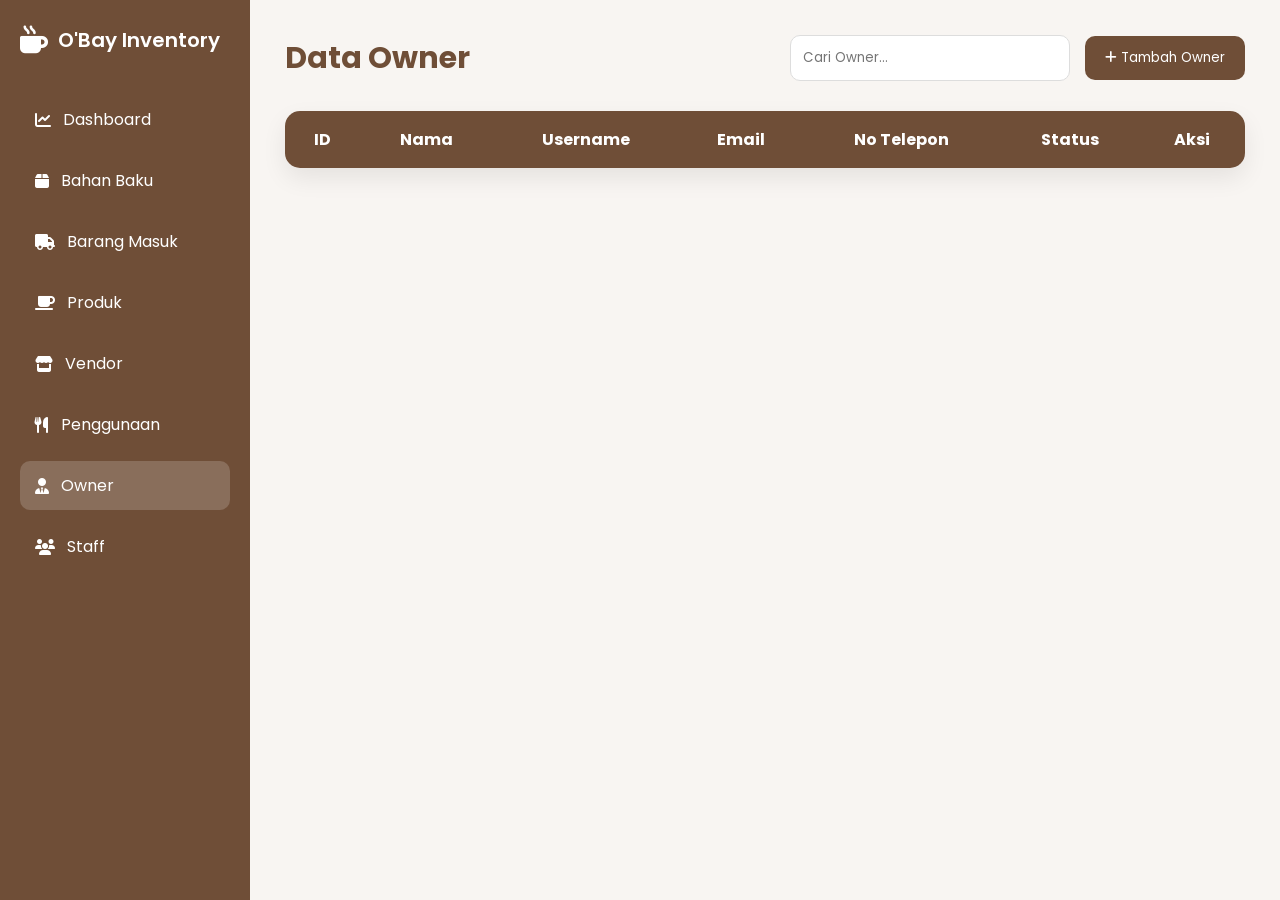
<file: Frontend/templates/owner.html>
<!DOCTYPE html>
<html lang="id">

<head>

    <meta charset="UTF-8">

    <meta name="viewport" content="width=device-width, initial-scale=1.0">

    <title>Data Owner | O'Bay Inventory</title>

    <link rel="stylesheet" href="../css/owner.css">

    <link rel="stylesheet"
    href="https://cdnjs.cloudflare.com/ajax/libs/font-awesome/6.5.2/css/all.min.css">

</head>

<body>

<div class="container">

    <!-- ================= SIDEBAR ================= -->

    <aside class="sidebar">

        <div class="logo">

            <i class="fa-solid fa-mug-hot"></i>

            <h2>O'Bay Inventory</h2>

        </div>

        <ul>

            <li>
                <a href="dashboard.html">
                    <i class="fa-solid fa-chart-line"></i>
                    Dashboard
                </a>
            </li>

            <li>
                <a href="bahan.html">
                    <i class="fa-solid fa-box"></i>
                    Bahan Baku
                </a>
            </li>

            <li>
                <a href="barang_masuk.html">
                    <i class="fa-solid fa-truck"></i>
                    Barang Masuk
                </a>
            </li>

            <li>
                <a href="produk.html">
                    <i class="fa-solid fa-mug-saucer"></i>
                    Produk
                </a>
            </li>

            <li>
                <a href="vendor.html">
                    <i class="fa-solid fa-store"></i>
                    Vendor
                </a>
            </li>

            <li>
                <a href="penggunaan.html">
                    <i class="fa-solid fa-utensils"></i>
                    Penggunaan
                </a>
            </li>

            <li class="active">
                <a href="#">
                    <i class="fa-solid fa-user-tie"></i>
                    Owner
                </a>
            </li>

            <li>
                <a href="staff.html">
                    <i class="fa-solid fa-users"></i>
                    Staff
                </a>
            </li>

        </ul>

    </aside>

    <!-- ================= CONTENT ================= -->

    <main class="content">

        <div class="topbar">

            <h1>Data Owner</h1>

            <div class="top-right">

                <input
                    type="text"
                    id="searchOwner"
                    placeholder="Cari Owner...">

                <button id="btnTambah">

                    <i class="fa-solid fa-plus"></i>

                    Tambah Owner

                </button>

            </div>

        </div>

        <!-- ================= TABLE ================= -->

        <div class="table-container">

            <table>

                <thead>

                    <tr>

                        <th>ID</th>

                        <th>Nama</th>

                        <th>Username</th>

                        <th>Email</th>

                        <th>No Telepon</th>

                        <th>Status</th>

                        <th>Aksi</th>

                    </tr>

                </thead>

                <tbody id="ownerTable">

                </tbody>

            </table>

        </div>

    </main>

</div>

<!-- ================= MODAL ================= -->

<div class="modal" id="ownerModal">

    <div class="modal-content">

        <div class="modal-header">

            <h2 id="modalTitle">

                Tambah Owner

            </h2>

            <button id="closeModal">

                <i class="fa-solid fa-xmark"></i>

            </button>

        </div>

        <form id="ownerForm">

            <input
                type="hidden"
                id="ownerId">

            <div class="form-group">

                <label>Nama Owner</label>

                <input
                    type="text"
                    id="nama"
                    required>

            </div>

            <div class="form-group">

                <label>Username</label>

                <input
                    type="text"
                    id="username"
                    required>

            </div>

            <div class="form-group">

                <label>Email</label>

                <input
                    type="email"
                    id="email">

            </div>

            <div class="form-group">

                <label>No Telepon</label>

                <input
                    type="text"
                    id="telepon">

            </div>

            <div class="form-group">

                <label>Password</label>

                <input
                    type="password"
                    id="password">

            </div>

            <div class="form-group">

                <label>Status</label>

                <select id="status">

                    <option value="AKTIF">

                        Aktif

                    </option>

                    <option value="NONAKTIF">

                        Non Aktif

                    </option>

                </select>

            </div>

            <div class="modal-footer">

                <button
                    class="save-btn"
                    type="submit">

                    Simpan

                </button>

            </div>

        </form>

    </div>

</div>

<script src="../js/owner.js"></script>

</body>
</html>
</file>
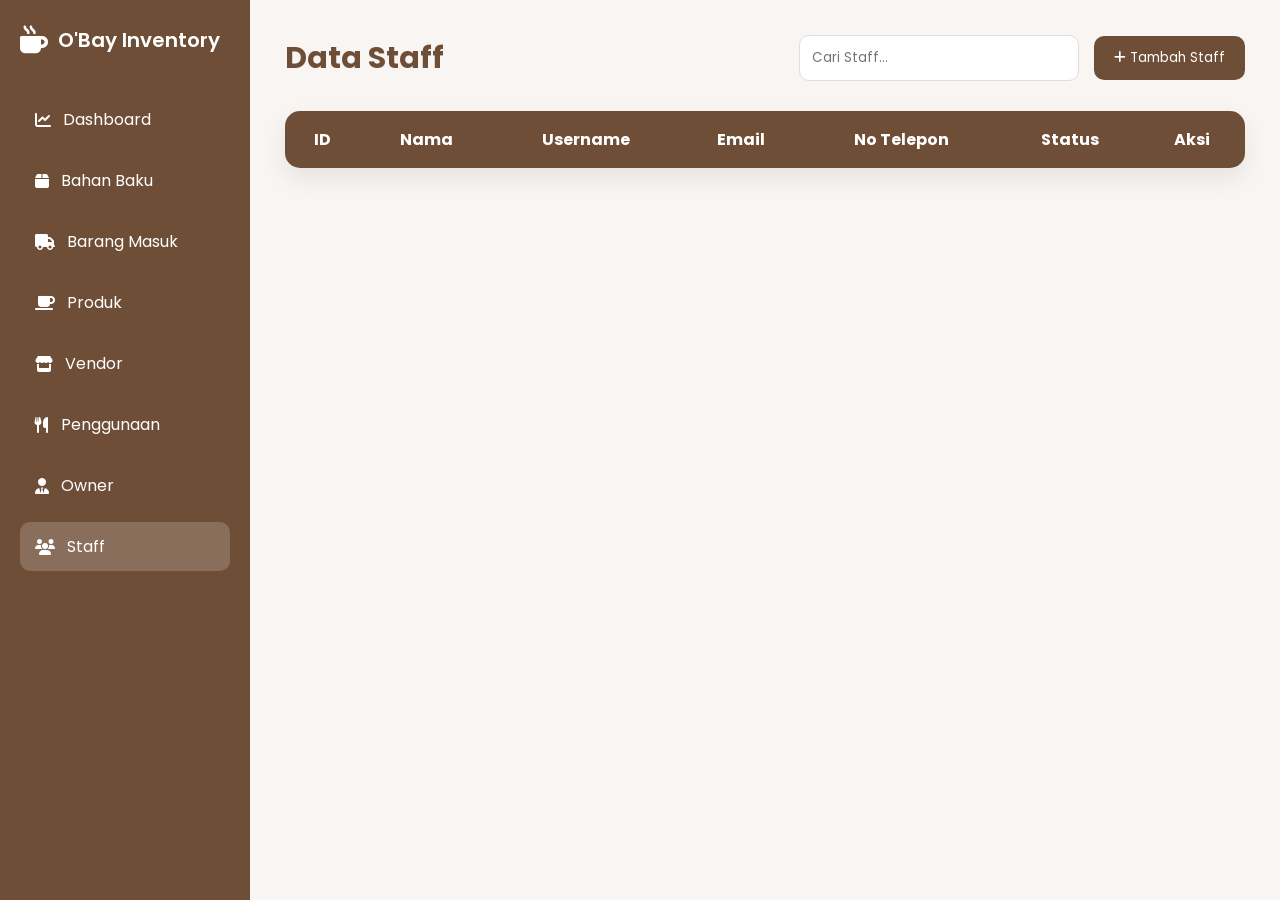
<file: Frontend/templates/staff.html>
<!DOCTYPE html>
<html lang="id">

<head>

    <meta charset="UTF-8">

    <meta name="viewport" content="width=device-width, initial-scale=1.0">

    <title>Data Staff | O'Bay Inventory</title>

    <link rel="stylesheet" href="../css/staff.css">

    <link rel="stylesheet"
    href="https://cdnjs.cloudflare.com/ajax/libs/font-awesome/6.5.2/css/all.min.css">

</head>

<body>

<div class="container">

    <!-- ================= SIDEBAR ================= -->

    <aside class="sidebar">

        <div class="logo">

            <i class="fa-solid fa-mug-hot"></i>

            <h2>O'Bay Inventory</h2>

        </div>

        <ul>

            <li>
                <a href="dashboard.html">
                    <i class="fa-solid fa-chart-line"></i>
                    Dashboard
                </a>
            </li>

            <li>
                <a href="bahan.html">
                    <i class="fa-solid fa-box"></i>
                    Bahan Baku
                </a>
            </li>

            <li>
                <a href="barang_masuk.html">
                    <i class="fa-solid fa-truck"></i>
                    Barang Masuk
                </a>
            </li>

            <li>
                <a href="produk.html">
                    <i class="fa-solid fa-mug-saucer"></i>
                    Produk
                </a>
            </li>

            <li>
                <a href="vendor.html">
                    <i class="fa-solid fa-store"></i>
                    Vendor
                </a>
            </li>

            <li>
                <a href="penggunaan.html">
                    <i class="fa-solid fa-utensils"></i>
                    Penggunaan
                </a>
            </li>

            <li>
                <a href="owner.html">
                    <i class="fa-solid fa-user-tie"></i>
                    Owner
                </a>
            </li>

            <li class="active">
                <a href="#">
                    <i class="fa-solid fa-users"></i>
                    Staff
                </a>
            </li>

        </ul>

    </aside>

    <!-- ================= CONTENT ================= -->

    <main class="content">

        <div class="topbar">

            <h1>Data Staff</h1>

            <div class="top-right">

                <input
                    type="text"
                    id="searchStaff"
                    placeholder="Cari Staff...">

                <button id="btnTambah">

                    <i class="fa-solid fa-plus"></i>

                    Tambah Staff

                </button>

            </div>

        </div>

        <!-- ================= TABLE ================= -->

        <div class="table-container">

            <table>

                <thead>

                    <tr>

                        <th>ID</th>

                        <th>Nama</th>

                        <th>Username</th>

                        <th>Email</th>

                        <th>No Telepon</th>

                        <th>Status</th>

                        <th>Aksi</th>

                    </tr>

                </thead>

                <tbody id="staffTable">

                </tbody>

            </table>

        </div>

    </main>

</div>

<!-- ================= MODAL ================= -->

<div class="modal" id="staffModal">

    <div class="modal-content">

        <div class="modal-header">

            <h2 id="modalTitle">

                Tambah Staff

            </h2>

            <button id="closeModal">

                <i class="fa-solid fa-xmark"></i>

            </button>

        </div>

        <form id="staffForm">

            <input
                type="hidden"
                id="staffId">

            <div class="form-group">

                <label>Nama Staff</label>

                <input
                    type="text"
                    id="nama"
                    required>

            </div>

            <div class="form-group">

                <label>Username</label>

                <input
                    type="text"
                    id="username"
                    required>

            </div>

            <div class="form-group">

                <label>Email</label>

                <input
                    type="email"
                    id="email">

            </div>

            <div class="form-group">

                <label>No Telepon</label>

                <input
                    type="text"
                    id="telepon">

            </div>

            <div class="form-group">

                <label>Password</label>

                <input
                    type="password"
                    id="password">

            </div>

            <div class="form-group">

                <label>Status</label>

                <select id="status">

                    <option value="AKTIF">

                        Aktif

                    </option>

                    <option value="NONAKTIF">

                        Non Aktif

                    </option>

                </select>

            </div>

            <div class="modal-footer">

                <button
                    class="save-btn"
                    type="submit">

                    Simpan

                </button>

            </div>

        </form>

    </div>

</div>

<script src="../js/staff.js"></script>

</body>
</html>
</file>
<file: Frontend/css/owner.css>
/* ===========================
   GOOGLE FONT
=========================== */

@import url('https://fonts.googleapis.com/css2?family=Poppins:wght@300;400;500;600;700&display=swap');

*{
    margin:0;
    padding:0;
    box-sizing:border-box;
    font-family:'Poppins',sans-serif;
}

/* ===========================
   COLOR
=========================== */

:root{

    --primary:#6F4E37;
    --secondary:#A67B5B;
    --accent:#D8C3A5;
    --background:#F8F5F2;
    --card:#FFFFFF;
    --success:#6B8E23;
    --danger:#B22222;
    --text:#3E2C23;
    --shadow:0 10px 25px rgba(0,0,0,.08);

}

/* ===========================
   BODY
=========================== */

body{

    background:var(--background);
    color:var(--text);

}

/* ===========================
   LAYOUT
=========================== */

.container{

    display:flex;
    min-height:100vh;

}

/* ===========================
   SIDEBAR
=========================== */

.sidebar{

    width:250px;
    background:var(--primary);
    color:white;
    padding:25px 20px;

}

.logo{

    display:flex;
    align-items:center;
    gap:10px;
    margin-bottom:40px;

}

.logo i{

    font-size:28px;

}

.logo h2{

    font-size:20px;
    font-weight:600;

}

.sidebar ul{

    list-style:none;

}

.sidebar li{

    margin-bottom:12px;

}

.sidebar a{

    display:flex;
    align-items:center;
    gap:12px;

    color:white;
    text-decoration:none;

    padding:12px 15px;

    border-radius:10px;

    transition:.3s;

}

.sidebar a:hover,
.sidebar .active a{

    background:rgba(255,255,255,.18);

}

/* ===========================
   CONTENT
=========================== */

.content{

    flex:1;
    padding:35px;

}

/* ===========================
   TOPBAR
=========================== */

.topbar{

    display:flex;
    justify-content:space-between;
    align-items:center;

    margin-bottom:30px;

}

.topbar h1{

    color:var(--primary);
    font-size:30px;

}

.top-right{

    display:flex;
    gap:15px;
    align-items:center;

}

.top-right input{

    width:280px;

    padding:12px;

    border:1px solid #ddd;

    border-radius:10px;

    outline:none;

}

.top-right input:focus{

    border-color:var(--secondary);

}

.top-right button{

    background:var(--primary);
    color:white;

    border:none;

    padding:12px 20px;

    border-radius:10px;

    cursor:pointer;

    transition:.3s;

}

.top-right button:hover{

    background:#5a3f2d;

}

/* ===========================
   TABLE
=========================== */

.table-container{

    background:white;

    border-radius:15px;

    overflow:hidden;

    box-shadow:var(--shadow);

}

table{

    width:100%;
    border-collapse:collapse;

}

thead{

    background:var(--primary);
    color:white;

}

th{

    padding:16px;
    text-align:center;

}

td{

    padding:15px;
    text-align:center;

    border-bottom:1px solid #eee;

}

tbody tr:hover{

    background:#faf6f2;

}

/* ===========================
   STATUS
=========================== */

.status{

    display:inline-block;

    padding:6px 15px;

    border-radius:20px;

    color:white;

    font-size:13px;

    font-weight:600;

}

.aktif{

    background:var(--success);

}

.nonaktif{

    background:var(--danger);

}

/* ===========================
   ACTION
=========================== */

.action{

    display:flex;
    justify-content:center;
    gap:8px;

}

.action button{

    border:none;

    color:white;

    padding:8px 12px;

    border-radius:8px;

    cursor:pointer;

    transition:.3s;

}

.edit{

    background:#C68B59;

}

.edit:hover{

    background:#af774a;

}

.delete{

    background:var(--danger);

}

.delete:hover{

    background:#8d1b1b;

}

/* ===========================
   MODAL
=========================== */

.modal{

    position:fixed;

    inset:0;

    display:none;

    justify-content:center;
    align-items:center;

    background:rgba(0,0,0,.45);

    z-index:999;

}

.modal.active{

    display:flex;

}

.modal-content{

    width:520px;

    background:white;

    border-radius:15px;

    padding:30px;

    box-shadow:var(--shadow);

}

.modal-header{

    display:flex;
    justify-content:space-between;
    align-items:center;

    margin-bottom:20px;

}

.modal-header h2{

    color:var(--primary);

}

.modal-header button{

    border:none;

    background:none;

    font-size:24px;

    cursor:pointer;

}

.form-group{

    display:flex;
    flex-direction:column;

    margin-bottom:18px;

}

.form-group label{

    margin-bottom:8px;
    font-weight:500;

}

.form-group input,
.form-group select{

    padding:12px;

    border:1px solid #ddd;

    border-radius:8px;

    outline:none;

}

.form-group input:focus,
.form-group select:focus{

    border-color:var(--secondary);

}

.modal-footer{

    display:flex;
    justify-content:flex-end;

    margin-top:15px;

}

.save-btn{

    background:var(--primary);

    color:white;

    border:none;

    padding:12px 25px;

    border-radius:10px;

    cursor:pointer;

    transition:.3s;

}

.save-btn:hover{

    background:#5a3f2d;

}

/* ===========================
   RESPONSIVE
=========================== */

@media(max-width:992px){

    .sidebar{

        width:210px;

    }

    .topbar{

        flex-direction:column;
        align-items:flex-start;
        gap:20px;

    }

    .top-right{

        width:100%;
        flex-direction:column;

    }

    .top-right input,
    .top-right button{

        width:100%;

    }

}

@media(max-width:768px){

    .container{

        flex-direction:column;

    }

    .sidebar{

        width:100%;

    }

    .content{

        padding:20px;

    }

    .table-container{

        overflow-x:auto;

    }

    table{

        min-width:900px;

    }

    .modal-content{

        width:95%;

    }

}
</file>
<file: Frontend/css/staff.css>
/* ===========================
   GOOGLE FONT
=========================== */

@import url('https://fonts.googleapis.com/css2?family=Poppins:wght@300;400;500;600;700&display=swap');

*{
    margin:0;
    padding:0;
    box-sizing:border-box;
    font-family:'Poppins',sans-serif;
}

/* ===========================
   COLOR
=========================== */

:root{
    --primary:#6F4E37;
    --secondary:#A67B5B;
    --accent:#D8C3A5;
    --background:#F8F5F2;
    --card:#FFFFFF;
    --success:#6B8E23;
    --danger:#B22222;
    --text:#3E2C23;
    --shadow:0 10px 25px rgba(0,0,0,.08);
}

/* ===========================
   BODY
=========================== */

body{
    background:var(--background);
    color:var(--text);
}

/* ===========================
   LAYOUT
=========================== */

.container{
    display:flex;
    min-height:100vh;
}

/* ===========================
   SIDEBAR
=========================== */

.sidebar{
    width:250px;
    background:var(--primary);
    color:#fff;
    padding:25px 20px;
}

.logo{
    display:flex;
    align-items:center;
    gap:10px;
    margin-bottom:40px;
}

.logo i{
    font-size:28px;
}

.logo h2{
    font-size:20px;
    font-weight:600;
}

.sidebar ul{
    list-style:none;
}

.sidebar li{
    margin-bottom:12px;
}

.sidebar a{
    display:flex;
    align-items:center;
    gap:12px;
    color:#fff;
    text-decoration:none;
    padding:12px 15px;
    border-radius:10px;
    transition:.3s;
}

.sidebar a:hover,
.sidebar .active a{
    background:rgba(255,255,255,.18);
}

/* ===========================
   CONTENT
=========================== */

.content{
    flex:1;
    padding:35px;
}

/* ===========================
   TOPBAR
=========================== */

.topbar{
    display:flex;
    justify-content:space-between;
    align-items:center;
    margin-bottom:30px;
}

.topbar h1{
    color:var(--primary);
    font-size:30px;
}

.top-right{
    display:flex;
    gap:15px;
    align-items:center;
}

.top-right input{
    width:280px;
    padding:12px;
    border:1px solid #ddd;
    border-radius:10px;
    outline:none;
}

.top-right input:focus{
    border-color:var(--secondary);
}

.top-right button{
    background:var(--primary);
    color:white;
    border:none;
    padding:12px 20px;
    border-radius:10px;
    cursor:pointer;
    transition:.3s;
}

.top-right button:hover{
    background:#5a3f2d;
}

/* ===========================
   TABLE
=========================== */

.table-container{
    background:white;
    border-radius:15px;
    overflow:hidden;
    box-shadow:var(--shadow);
}

table{
    width:100%;
    border-collapse:collapse;
}

thead{
    background:var(--primary);
    color:white;
}

th{
    padding:16px;
    text-align:center;
}

td{
    padding:15px;
    text-align:center;
    border-bottom:1px solid #eee;
}

tbody tr:hover{
    background:#faf6f2;
}

/* ===========================
   STATUS
=========================== */

.status{
    display:inline-block;
    padding:6px 15px;
    border-radius:20px;
    color:white;
    font-size:13px;
    font-weight:600;
}

.aktif{
    background:var(--success);
}

.nonaktif{
    background:var(--danger);
}

/* ===========================
   ACTION BUTTON
=========================== */

.action{
    display:flex;
    justify-content:center;
    gap:8px;
}

.action button{
    border:none;
    color:white;
    padding:8px 12px;
    border-radius:8px;
    cursor:pointer;
    transition:.3s;
}

.edit{
    background:#C68B59;
}

.edit:hover{
    background:#A97142;
}

.delete{
    background:var(--danger);
}

.delete:hover{
    background:#8E1A1A;
}

/* ===========================
   MODAL
=========================== */

.modal{
    position:fixed;
    inset:0;
    display:none;
    justify-content:center;
    align-items:center;
    background:rgba(0,0,0,.45);
    z-index:999;
}

.modal.active{
    display:flex;
}

.modal-content{
    width:520px;
    background:white;
    border-radius:15px;
    padding:30px;
    box-shadow:var(--shadow);
}

.modal-header{
    display:flex;
    justify-content:space-between;
    align-items:center;
    margin-bottom:20px;
}

.modal-header h2{
    color:var(--primary);
}

.modal-header button{
    background:none;
    border:none;
    font-size:24px;
    cursor:pointer;
}

.form-group{
    display:flex;
    flex-direction:column;
    margin-bottom:18px;
}

.form-group label{
    margin-bottom:8px;
    font-weight:500;
}

.form-group input,
.form-group select{
    padding:12px;
    border:1px solid #ddd;
    border-radius:8px;
    outline:none;
}

.form-group input:focus,
.form-group select:focus{
    border-color:var(--secondary);
}

.modal-footer{
    display:flex;
    justify-content:flex-end;
    margin-top:20px;
}

.save-btn{
    background:var(--primary);
    color:white;
    border:none;
    padding:12px 25px;
    border-radius:10px;
    cursor:pointer;
    transition:.3s;
}

.save-btn:hover{
    background:#5A3F2D;
}

/* ===========================
   RESPONSIVE
=========================== */

@media(max-width:992px){

    .sidebar{
        width:210px;
    }

    .topbar{
        flex-direction:column;
        align-items:flex-start;
        gap:20px;
    }

    .top-right{
        width:100%;
        flex-direction:column;
    }

    .top-right input,
    .top-right button{
        width:100%;
    }

}

@media(max-width:768px){

    .container{
        flex-direction:column;
    }

    .sidebar{
        width:100%;
    }

    .content{
        padding:20px;
    }

    .table-container{
        overflow-x:auto;
    }

    table{
        min-width:900px;
    }

    .modal-content{
        width:95%;
    }

}
</file>
